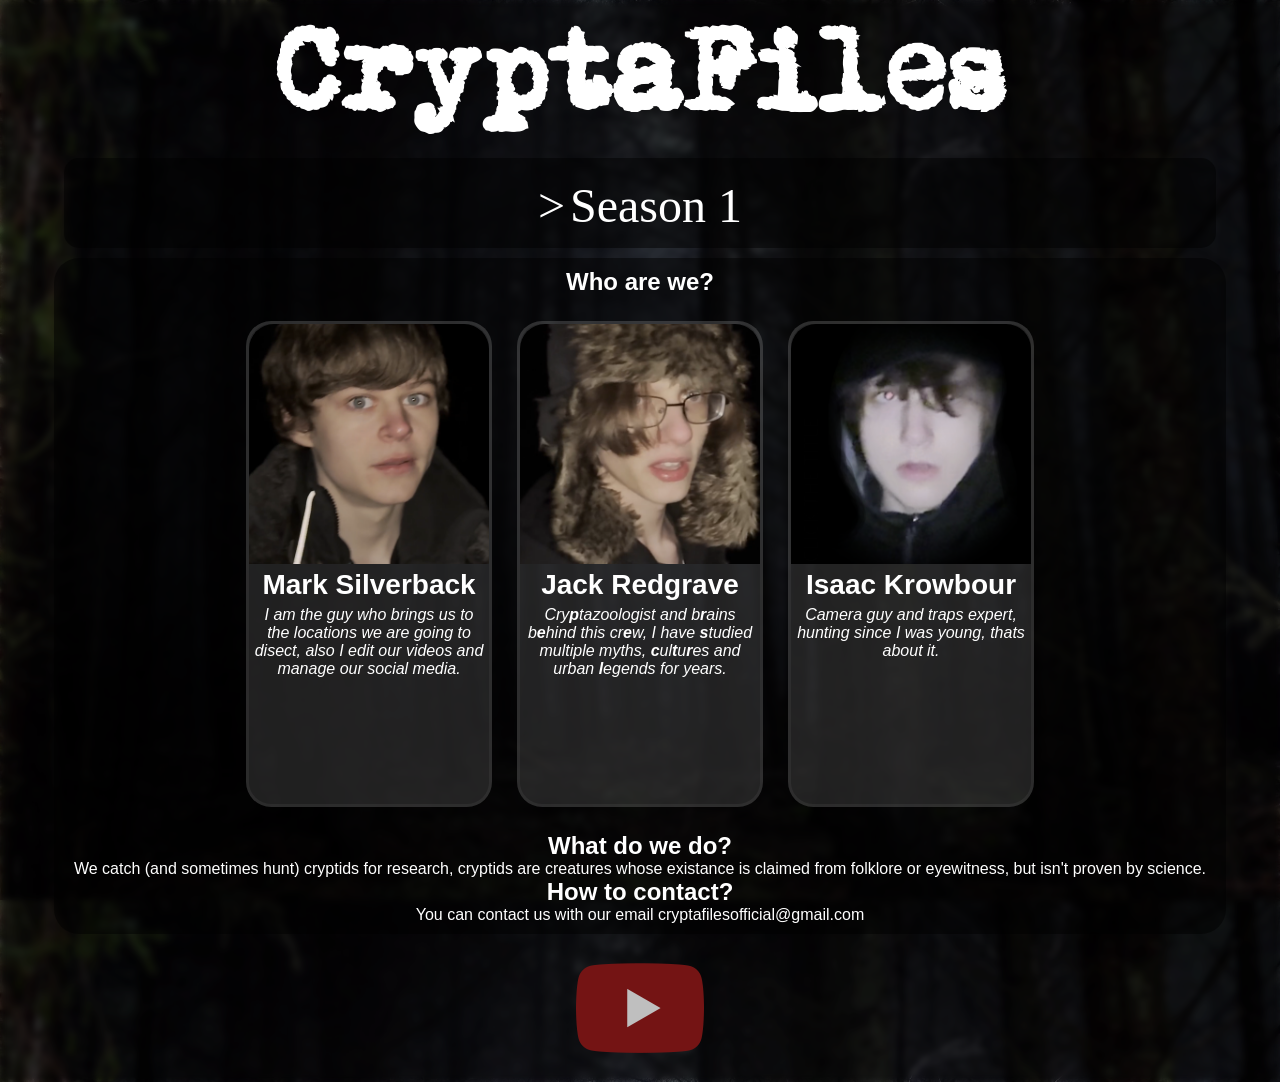
<file: index.html>
<!DOCTYPE html>
<html lang="en">
<head>
    <meta charset="UTF-8">
    <meta name="viewport" content="width=device-width, initial-scale=1.0">
    <link rel="shortcut icon" href="files/images/icons/icon.png" type="image/x-icon">
    <link rel="stylesheet" href="style.css">
    <title>CryptaFiles</title>
</head>
<body>
    <div class="website-box"></div>
    <div class="flashlight"></div>
    <a href="pages/possesion.html" target="_blank" class="easter-egg">Cras mihi multam infligent.</a>
    <main>
        <h1 class="name">
            <div class="letters">
                <p class="first-letter">C</p>
                <p>rypta</p>
                <p class="first-letter">F</p>
                <p>iles</p>
            </div>
        </h1>
        <div class="home page-section">
            <div class="first-season season contained">
                <div class="season-text">
                    <p class="arrow">></p><p>Season 1</p>
                </div>
                <div class="episodes">
                    <div class="first-ep episode"></div>
                    <div class="second-ep episode"></div>
                    <div class="third-ep episode"></div>
                    <div class="four-ep episode"></div>
                </div>
            </div>
        </div>
        <div class="info page-section page-style">
            <h2>Who are we?</h2>
            <div class="info-cards">
                <div class="card mark">
                    <div class="image"></div>
                    <p class="card-title">Mark Silverback</p>
                    <p class="card-text">I am the guy who brings us to the locations we are going to disect, also I edit our videos and manage our social media.</p>
                </div>
                <div class="card jack">
                    <div class="image"></div>
                    <p class="card-title">Jack Redgrave</p>
                    <p class="card-text">Cry<b>p</b>tazoologist and b<b>r</b>ains b<b>e</b>hind this cr<b>e</b>w, I have <b>s</b>tudied multiple myths, <b>c</b>ul<b>t</b>u<b>r</b>es and urban <b>l</b>egends for years.</p>
                </div>
                <div class="card isaac">
                    <div class="image"></div>
                    <p class="card-title">Isaac Krowbour</p>
                    <p class="card-text">Camera guy and traps expert, hunting since I was young, thats about it.</p>
                </div>
            </div>
            <h2>What do we do?</h2>
            <p>We catch (and sometimes hunt) cryptids for research, cryptids are creatures whose existance is claimed from folklore or eyewitness, but isn't proven by science.</p>
            <h2>How to contact?</h2>
            <p>You can contact us with our email <a href="mailto:cryptafilesofficial@gmail.com" target="_blank">cryptafilesofficial@gmail.com</a></p>
        </div>
        <div class="socials page-section">
            <a class="social-icon youtube" href="https://www.youtube.com/@CryptaFilesOfficial" target="_blank"></a>
        </div>
    </main>
    <script src="script.js"></script>
</body>
</html>
</file>
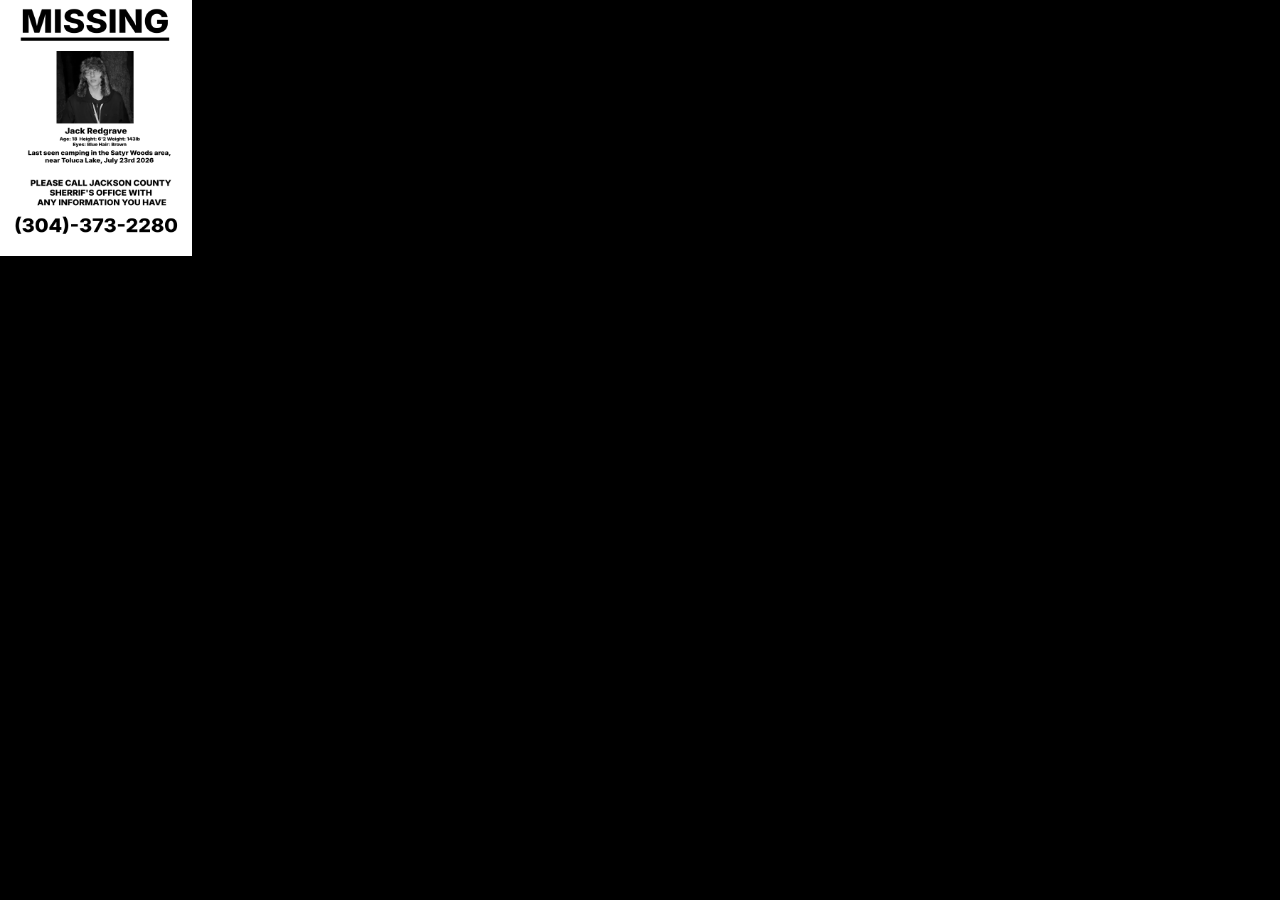
<file: pages/possesion.html>
<!DOCTYPE html>
<html lang="en">
<head>
    <meta charset="UTF-8">
    <meta name="viewport" content="width=device-width, initial-scale=1.0">
    <link rel="shortcut icon" href="../files/images/icons/possesion icon.png" type="image/x-icon">
    <link rel="stylesheet" href="style.css">
    <title>07/06/26</title>
</head>
<body style="background: rgb(0, 0, 0)">
    <img style="width: 15vmax; height: 20vmax;" src="../files/images/missing.png">
</body>
</html>
</file>
<file: style.css>
:root{
    --background: rgba(25, 25, 25, 1);
    --nav: rgba(128, 0, 0, 1)
}

/* FONTS */

@font-face {
    font-family: Typewriter;
    src: url(files/fonts/typewriter.ttf);
}

/* HEAD */

*{
    margin: 0;
    padding: 0;
}

body{
    font-family: Arial;
    color: white;
    background: url(files/images/background.png);
    background-size: 100vw 100vh;
    max-width: 100%;
    min-height: 100vh;
    overflow-x: hidden;
}

/* BODY */

h1{
    text-align: center;
}

i{
    color: rgb(200, 0, 0);
}

a{
    text-decoration: none;
    color: white;
}

main{
    backdrop-filter: blur(0.25vmax) brightness(50%);
    z-index: 0;
    min-height: 100vh;
}

.page-section{
    display: flex;
    margin: auto;
    width: 90vw;
    min-height: 10vh;
    padding: 10px;
}

.page-style{
    background: rgba(0, 0, 0, 0.5);
    border-radius: 25px;
}

/* WEBSITE BOX (for color flash) */

.website-box{
    display: none;
    position: absolute;
    width: 100%;
    height: 100vh;
    z-index: 1;
}

/* FLASHLIGHT (EASTER EGG) */

.flashlight{
    display: none;
    width: 200px;
    height: 200px;
    background: rgba(255, 255, 255, 0.1);
    z-index: 1;
    border-radius: 10vmax;
    backdrop-filter: brightness(1000%) saturate(200%);
    overflow: hidden;
    position: fixed;
    top: 0;
    left: 0;
}

.easter-egg{
    display: none;
    position: absolute;
    width: 10vmax;
    height: 5vmax;
    color: black;
    z-index: 2;
    text-align: center;
    align-content: center;
    font-family: Typewriter;
    top: 0%;
    right: 0%;
}

.easter-egg:hover{
    cursor: pointer;
}

/* TITLE */

.name{
    display: flex;
    justify-content: center;
}

.name .letters{
    display: flex;
    font-family: Typewriter;
    transition: transform 0.25s;
    color: white;
    user-select: none;
    font-size: 8vw;
    justify-content: space-evenly;
    margin: 1vw;
}

.name .letters *{
    transition: color 0.25s
}

.click-title .letters:hover{
    transform: scale(1.1);
    cursor: pointer;
}

.click-title .letters:hover > .first-letter{
    color: red;
}

/* HOME */

.home{
    display: flex;
    flex-direction: column;
}

.season{
    display: flex;
    background: rgba(0, 0, 0, 0.5);
    transition: height 0.35s;
    flex-direction: column;
    overflow: hidden;
    border-radius: 15px;
    padding: 10px;
}

.season-text{
    display: flex;
    justify-content: center;
    font-family: roboto;
    user-select: none;
    display: flex;
    flex-direction: row;
    gap: 5px;
    font-size: 48px;
    margin: 10px;
    align-content: center;
}

.season-text .arrow{
    transition: transform 0.25s;
}

.season-text:hover{
    cursor: pointer;
}

.episodes{
    display: flex;
    position: relative;
    justify-content: center;
    align-items: center;
    overflow: hidden;
}

.first-ep{
    background: url(files/images/one/1.png);
    background-size: 100% 100%;
}

.second-ep{
    background: url(files/images/one/2.png);
    background-size: 100% 100%;
}

.third-ep{
    background: url(files/images/one/3.png);
    background-size: 100% 100%;
}

.four-ep{
    background: url(files/images/one/4.png);
    background-size: 100% 100%;
}

.episodes div{
    transition: 0.125s filter, 0.125s transform;
    filter: brightness(0.75);
    width: 300px;
    height: 700px;
    margin: 0 10px;
}

.episodes div:hover{
    filter: brightness(1.25);
    transform: scale(0.85) skew(0deg, 5deg);
    cursor: pointer;
}

/* INFO */

.info{
    display: flex;
    flex-direction: column;
    text-align: center;
}

.info-cards{
    padding: 25px;
    display: flex;
    justify-content: center;
    gap: 25px;
    flex-wrap: wrap;
}

.card{
    position: relative;
    width: 240px;
    height: 480px;
    background: rgba(128, 128, 128, 0.25);
    border: 3px solid rgba(255, 255, 255, 0.05);
    border-radius: 25px;
}

.image{
    width: 100%;
    height: 50%;
    border-top-left-radius: 25px;
    border-top-right-radius: 25px;
}

.card-title{
    font-weight: bold;
    font-size: 28px;
    text-align: center;
    margin: 5px;
}

.card-text{
    word-wrap: break-word;
    font-style: italic;
    margin: 5px;
}

.mark .image{
    background: url(files/images/cast/mark.png);
    background-size: 100% 100%;
}

.jack .image{
    background: url(files/images/cast/jack.png);
    background-size: 100% 100%;
}

.isaac .image{
    background: url(files/images/cast/isaac.png);
    background-size: 100% 100%;
}

/* SOCIALS */

.socials{
    justify-content: center;
    flex-direction: row;
    gap: 25px;
}

.social-icon{
    width: 128px;
    height: 128px;
    transition: 0.25s filter, 0.25s rotate;
    filter: saturate(0.5) brightness(0.75);
}

.social-icon:hover{
    filter: saturate(1) brightness(1);
    rotate: 5deg;
}

.youtube{
    background: url(files/images/socials/youtube.png);
    background-size: 100% 100%;
}

@media only screen and (max-width: 660px){
    .episodes{
        height: 2800px;
        flex-direction: column;
        gap: 5px;
    }
}
</file>
<file: pages/style.css>
:root{
    --background: rgba(25, 25, 25, 1);
    --nav: rgba(128, 0, 0, 1)
}

/* FONTS */

@font-face {
    font-family: Typewriter;
    src: url(files/fonts/typewriter.ttf);
}

/* HEAD */

*{
    margin: 0;
    padding: 0;
}

body{
    font-family: Arial;
    color: white;
    background: url(../files/images/background.png);
    background-size: 100% 100%;
    max-width: 100%;
    min-height: 100vh;
}

/* BODY */

h1{
    text-align: center;
}

i{
    color: rgb(200, 0, 0);
}

a{
    display:contents;
    text-decoration: none;
    color: white;
}

main{
    backdrop-filter: blur(0.25vmax) brightness(50%);
    z-index: 0;
    min-height: 100vh;
    padding: 20px 0;
}

.page-section{
    display: flex;
    margin: auto;
    width: 90vw;
    min-height: 10vh;
    padding: 10px;
}

.page-style{
    background: rgba(0, 0, 0, 0.5);
    border-radius: 25px;
}

/* HEADER */

.go-back{
    display: flex;
    gap: 5px;
    font-weight: bolder;
    font-size: 32px;
    justify-content: center;
}

/* VIDEO */

.embed-video{
    width: 1920px;
    height: 1080px;
    margin: auto;
    border-radius: 25px;
}

video{
    width: 50%;
    height: 50%;
    /* margin: auto; */
}

img{
    display: block;
    width: 50%;
    height: 50%;
    /* margin: auto; */
}

.left{
    margin-left: auto;
    text-align: left;
}

.right{
    margin-right: auto;
    text-align: right;
}

/* INFO */

.info{
    display: flex;
    flex-direction: column;
    text-align: center;
}

/* BTS */

.behind-the-scenes{
    display: flex;
    flex-direction: column;
    text-align: center;
}

@media only screen and (max-width: 425px){
    header{
        flex-direction: column;
    }
}
</file>
